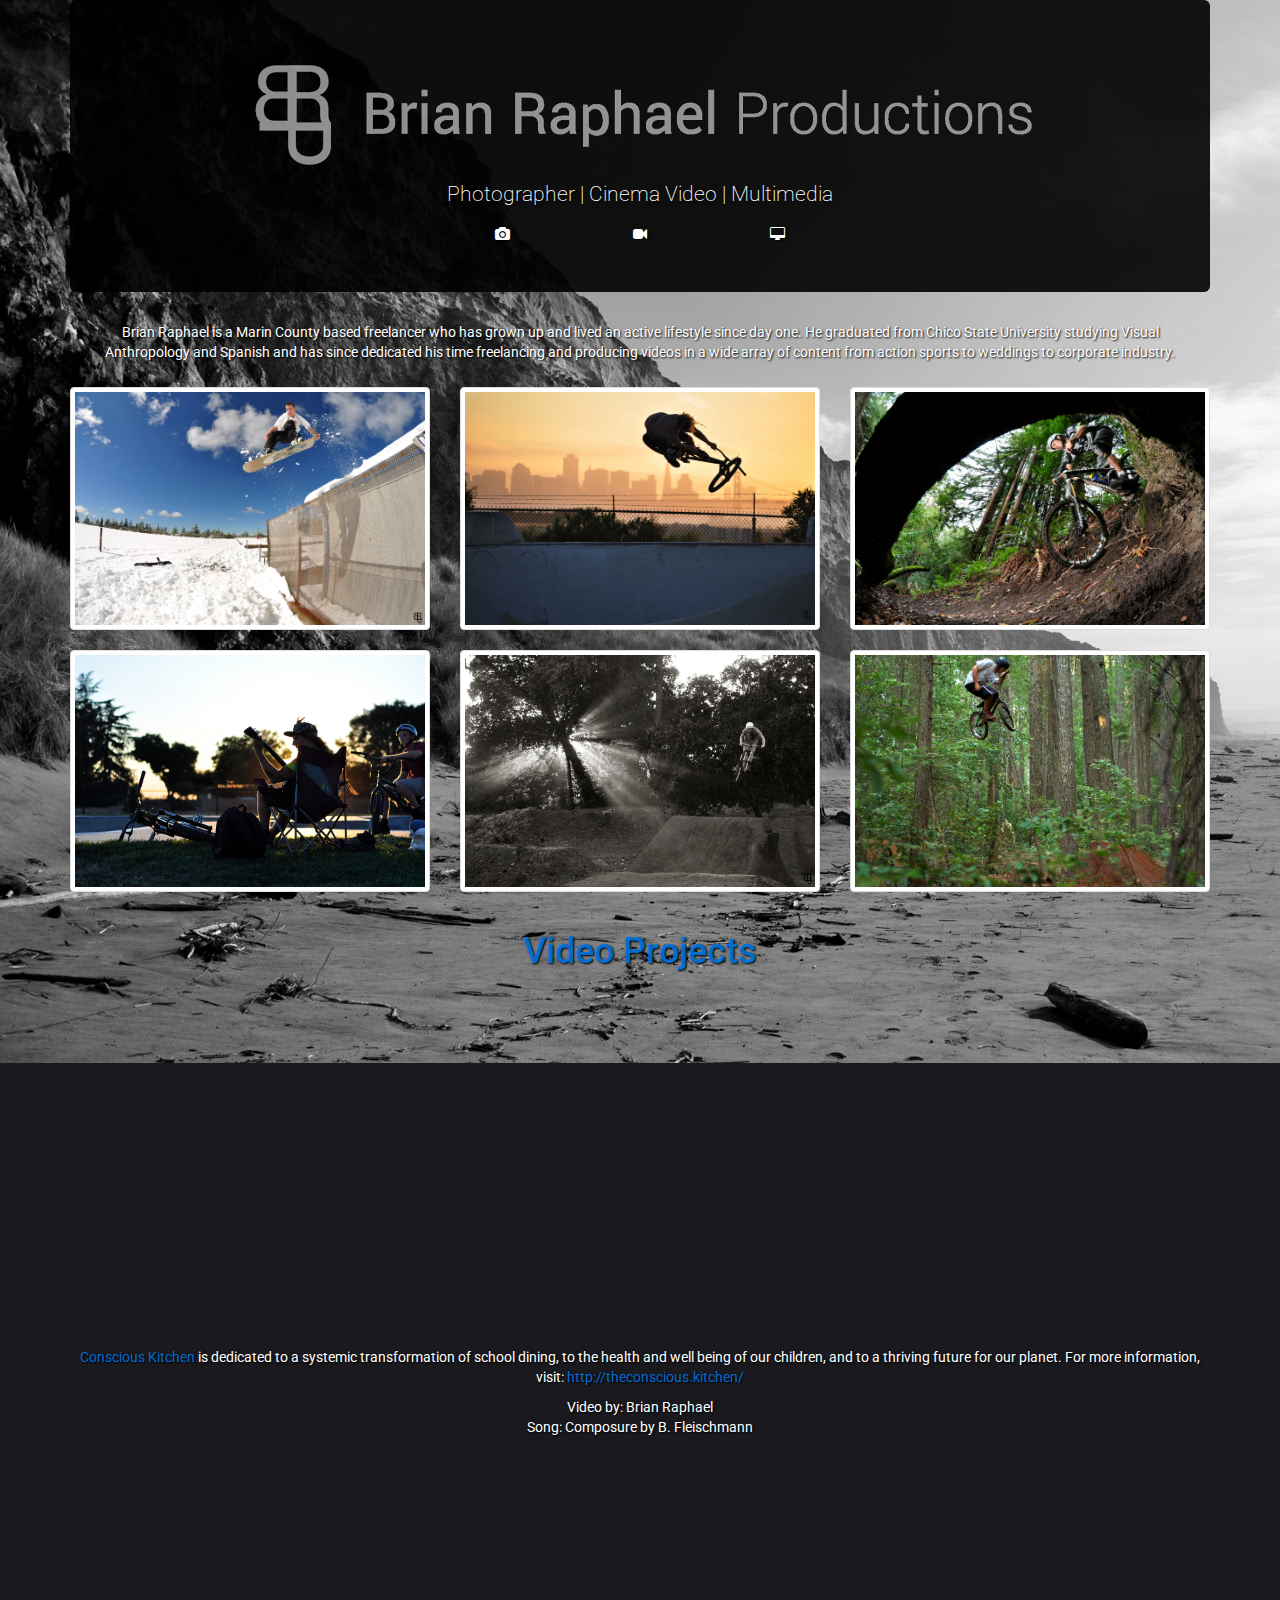
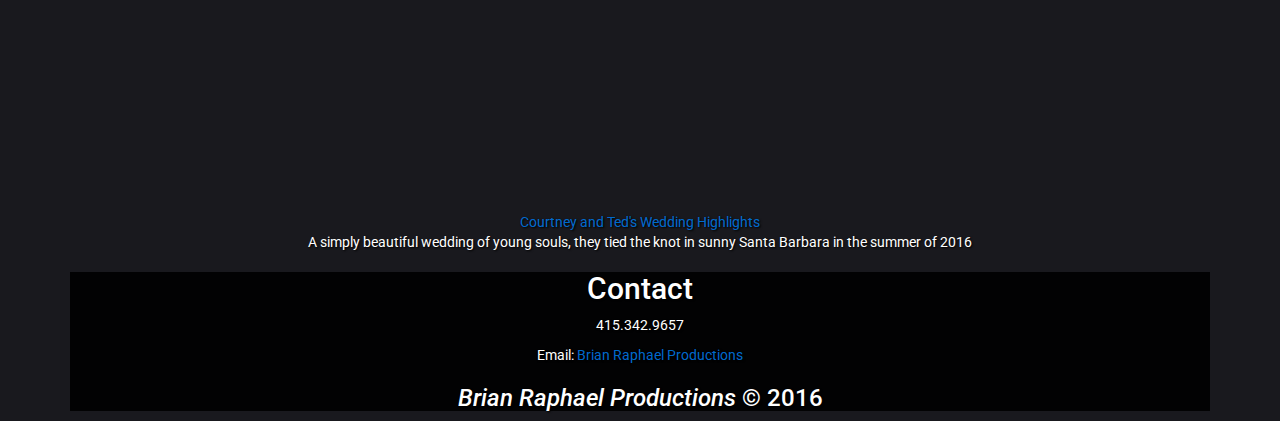
<file: index.html>
<!DOCTYPE html>
<html>
    <head>
        <title>Brian Raphael Productions</title>
        
        <link rel="stylesheet" href="https://maxcdn.bootstrapcdn.com/font-awesome/4.7.0/css/font-awesome.min.css">
        
        <link rel="stylesheet" href="https://maxcdn.bootstrapcdn.com/bootstrap/3.3.7/css/bootstrap.min.css" integrity="sha384-BVYiiSIFeK1dGmJRAkycuHAHRg32OmUcww7on3RYdg4Va+PmSTsz/K68vbdEjh4u" crossorigin="anonymous">
        
        <link href="https://fonts.googleapis.com/css?family=Roboto" rel="stylesheet">

        <link rel="stylesheet" href="main.css">
        
    </head>
    <body>
        <div class="container">
            <div class="header">
                <div class="jumbotron">
                    <img src="BRPbanner.png">
                    <p>Photographer | Cinema Video | Multimedia</p>
                    <div id="icons">
                        <i class="fa fa-camera" aria-hidden="true"></i> 
                        <i class="fa fa-video-camera" aria-hidden="true"></i> 
                        <i class="fa fa-desktop" aria-hidden="true"></i>
                    </div>
                </div>
            </div>
            
            <div class="tagline">
                <p>Brian Raphael is a Marin County based freelancer who has grown up and lived an active lifestyle since day one. He graduated from Chico State University studying Visual Anthropology and Spanish and has since dedicated his time freelancing and producing videos in a wide array of content from action sports to weddings to corporate industry.</p>
            </div>
            
        
            <div class="row">
                <div class="col-lg-4 col-sm-6">
                    <div class="thumbnail">
                       <img src="snowchico.jpg">
                    </div>
                </div>
                <div class="col-lg-4 col-sm-6">
                    <div class="thumbnail">
                       <img src="trevoralameda.jpg">
                    </div>
                </div>
                <div class="col-lg-4 col-sm-6">
                    <div class="thumbnail">
                       <img src="bencruz.jpg">
                    </div>
                </div>
                <div class="col-lg-4 col-sm-6">
                    <div class="thumbnail">
                       <img src="trevortanzanite.jpg">
                    </div>
                </div>
                <div class="col-lg-4 col-sm-6">
                    <div class="thumbnail">
                       <img src="kylewarner.jpg">
                    </div>
                </div>
                <div class="col-lg-4 col-sm-6">
                    <div class="thumbnail">
                       <img src="chicoforest.jpg">
                    </div>
                </div>
            </div>

            <div class="projects">
                <h1>Video Projects</h1>
                <div class="conscious">
                    <iframe src="https://player.vimeo.com/video/144706385" width="640" height="360" frameborder="0" webkitallowfullscreen mozallowfullscreen allowfullscreen></iframe>
                    <p><a href="https://vimeo.com/144706385">Conscious Kitchen</a> is dedicated to a systemic transformation of school dining, to the health and well being of our children, and to a thriving future for our planet. For more information, visit: <a href="http://theconscious.kitchen/">http://theconscious.kitchen/</a></p>
                    <p>Video by: Brian Raphael
                    <br>Song: Composure by B. Fleischmann</p>
                </div>
                <div class="wedding">
                    <iframe src="https://player.vimeo.com/video/194615804" width="640" height="360" frameborder="0" webkitallowfullscreen mozallowfullscreen allowfullscreen></iframe>
                    <p><a href="https://vimeo.com/194615804">Courtney and Ted's Wedding Highlights</a><br>
                    A simply beautiful wedding of young souls, they tied the knot in sunny Santa Barbara in the summer of 2016</p>

                </div>
            </div>

            <div class="badges">
            </div>

            <div class="articles">
            </div>

            <div class="skills">

            </div>

            <div class="footer">
                <div>
                    <h2 class="contact">Contact</h2>
                    <p>415.342.9657</p>
                    <p>Email: <a href="mailto:brianraphaelproductions@gmail.com?Subject=New%20Project" target="_top">Brian Raphael Productions</a></p>
                </div>


                <h3><em>Brian Raphael Productions</em> &copy;         2016</h3>
            </div>
        </div>
    </body>
</html>
</file>
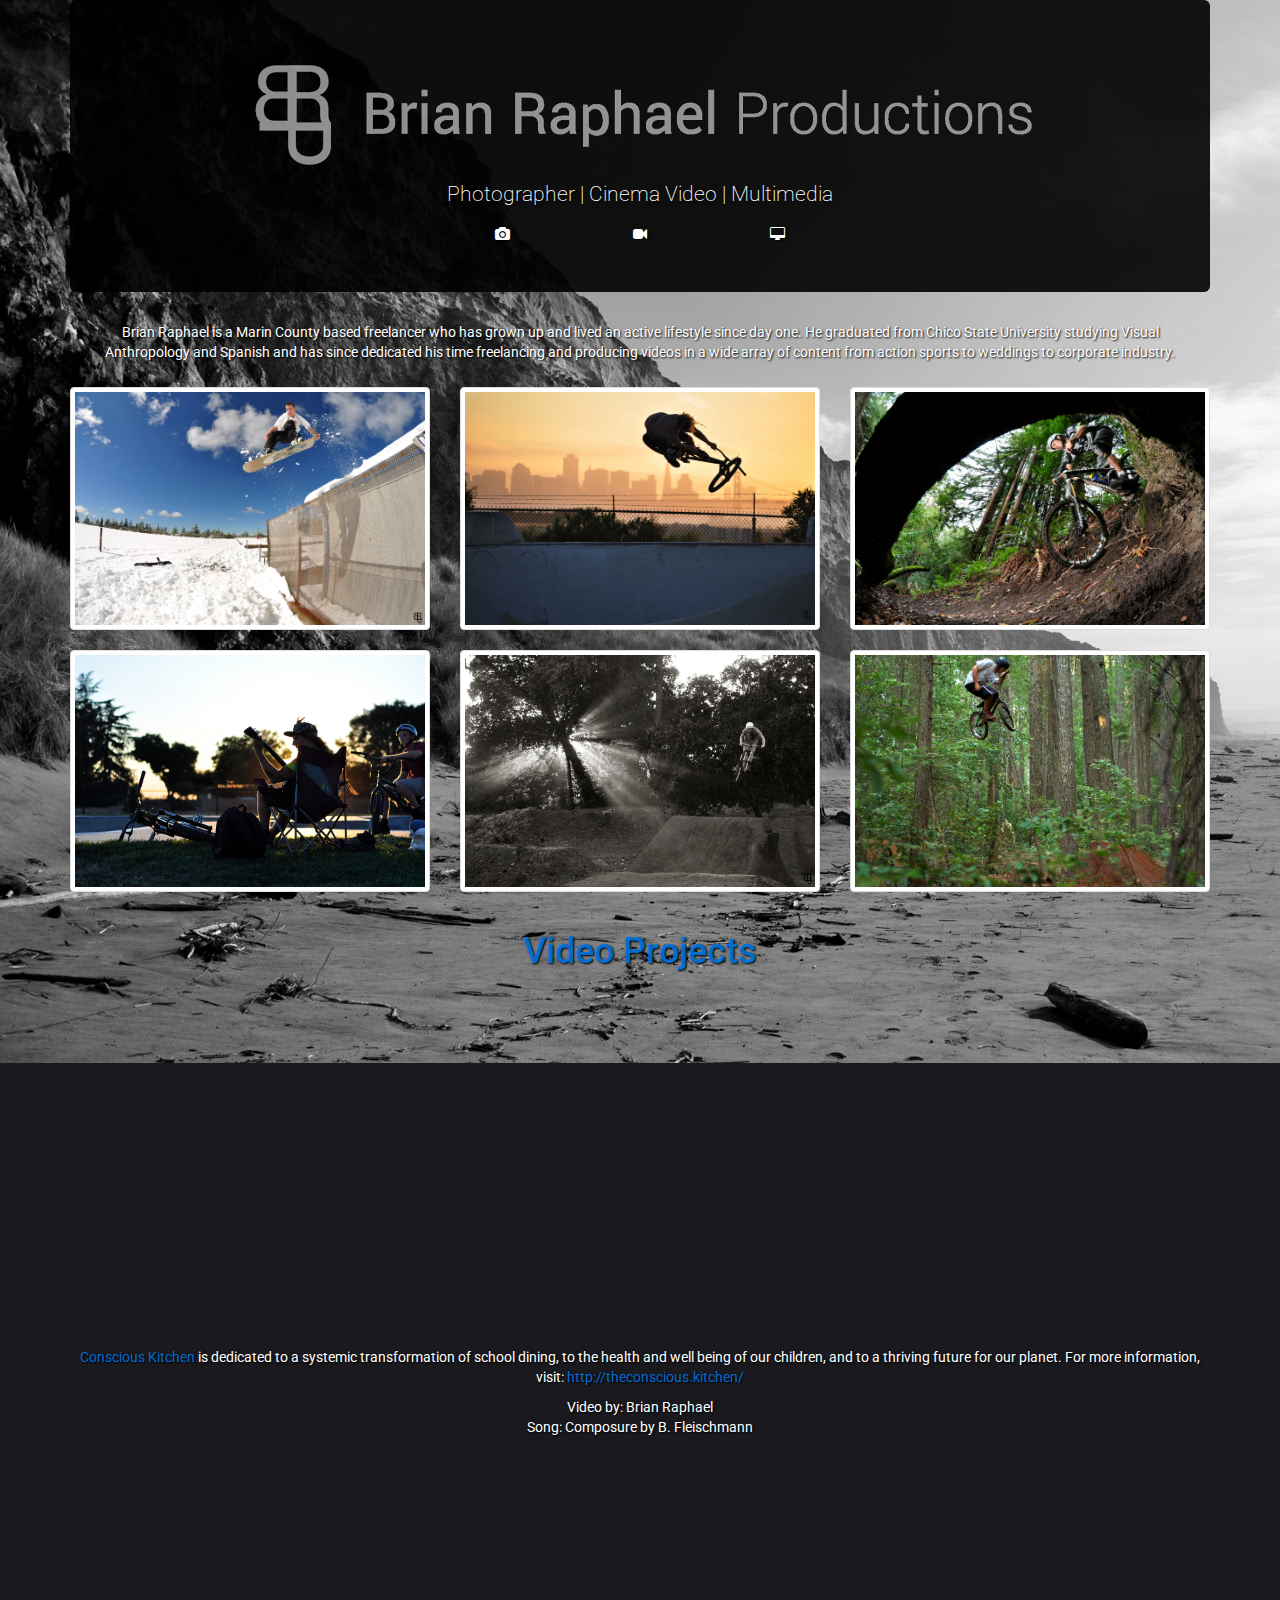
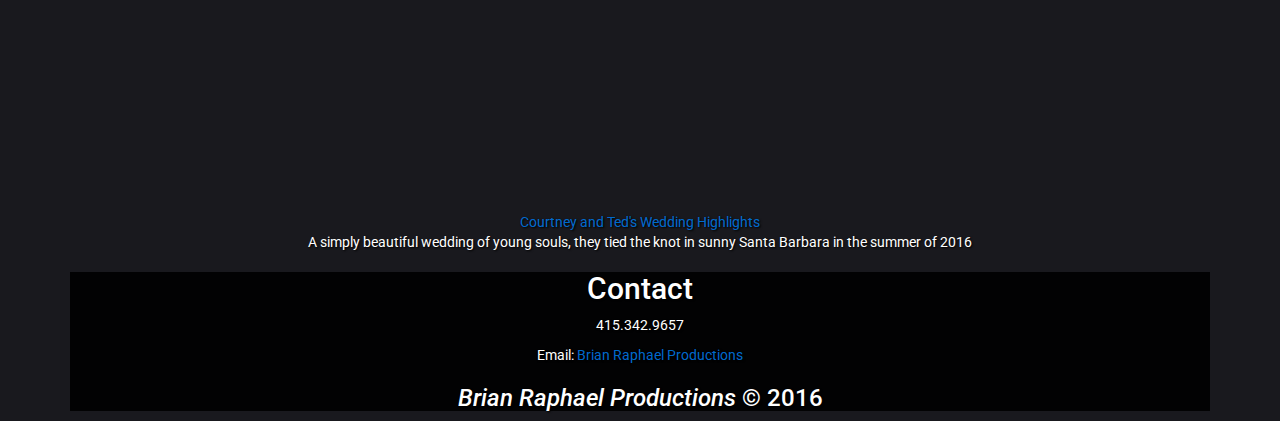
<file: mainwebpage.html>
<!DOCTYPE html>
<html>
    <head>
        <title>Brian Raphael Productions</title>
        
        <link rel="stylesheet" href="https://maxcdn.bootstrapcdn.com/font-awesome/4.7.0/css/font-awesome.min.css">
        
        <link rel="stylesheet" href="https://maxcdn.bootstrapcdn.com/bootstrap/3.3.7/css/bootstrap.min.css" integrity="sha384-BVYiiSIFeK1dGmJRAkycuHAHRg32OmUcww7on3RYdg4Va+PmSTsz/K68vbdEjh4u" crossorigin="anonymous">
        
        <link href="https://fonts.googleapis.com/css?family=Roboto" rel="stylesheet">

        <link rel="stylesheet" href="main.css">
        
    </head>
    <body>
        <div class="container">
            <div class="header">
                <div class="jumbotron">
                    <img src="BRPbanner.png">
                    <p>Photographer | Cinema Video | Multimedia</p>
                    <div id="icons">
                        <i class="fa fa-camera" aria-hidden="true"></i> 
                        <i class="fa fa-video-camera" aria-hidden="true"></i> 
                        <i class="fa fa-desktop" aria-hidden="true"></i>
                    </div>
                </div>
            </div>
            
            <div class="tagline">
                <p>Brian Raphael is a Marin County based freelancer who has grown up and lived an active lifestyle since day one. He graduated from Chico State University studying Visual Anthropology and Spanish and has since dedicated his time freelancing and producing videos in a wide array of content from action sports to weddings to corporate industry.</p>
            </div>
            
        
            <div class="row">
                <div class="col-lg-4 col-sm-6">
                    <div class="thumbnail">
                       <img src="snowchico.jpg">
                    </div>
                </div>
                <div class="col-lg-4 col-sm-6">
                    <div class="thumbnail">
                       <img src="trevoralameda.jpg">
                    </div>
                </div>
                <div class="col-lg-4 col-sm-6">
                    <div class="thumbnail">
                       <img src="bencruz.jpg">
                    </div>
                </div>
                <div class="col-lg-4 col-sm-6">
                    <div class="thumbnail">
                       <img src="trevortanzanite.jpg">
                    </div>
                </div>
                <div class="col-lg-4 col-sm-6">
                    <div class="thumbnail">
                       <img src="kylewarner.jpg">
                    </div>
                </div>
                <div class="col-lg-4 col-sm-6">
                    <div class="thumbnail">
                       <img src="chicoforest.jpg">
                    </div>
                </div>
            </div>

            <div class="projects">
                <h1>Video Projects</h1>
                <div class="conscious">
                    <iframe src="https://player.vimeo.com/video/144706385" width="640" height="360" frameborder="0" webkitallowfullscreen mozallowfullscreen allowfullscreen></iframe>
                    <p><a href="https://vimeo.com/144706385">Conscious Kitchen</a> is dedicated to a systemic transformation of school dining, to the health and well being of our children, and to a thriving future for our planet. For more information, visit: <a href="http://theconscious.kitchen/">http://theconscious.kitchen/</a></p>
                    <p>Video by: Brian Raphael
                    <br>Song: Composure by B. Fleischmann</p>
                </div>
                <div class="wedding">
                    <iframe src="https://player.vimeo.com/video/194615804" width="640" height="360" frameborder="0" webkitallowfullscreen mozallowfullscreen allowfullscreen></iframe>
                    <p><a href="https://vimeo.com/194615804">Courtney and Ted's Wedding Highlights</a><br>
                    A simply beautiful wedding of young souls, they tied the knot in sunny Santa Barbara in the summer of 2016</p>

                </div>
            </div>

            <div class="badges">
            </div>

            <div class="articles">
            </div>

            <div class="skills">

            </div>

            <div class="footer">
                <div>
                    <h2 class="contact">Contact</h2>
                    <p>415.342.9657</p>
                    <p>Email: <a href="mailto:brianraphaelproductions@gmail.com?Subject=New%20Project" target="_top">Brian Raphael Productions</a></p>
                </div>


                <h3><em>Brian Raphael Productions</em> &copy;         2016</h3>
            </div>
        </div>
    </body>
</html>
</file>
<file: main.css>
body {
    background-image: url(cliffs.JPG);
    background-attachment: fixed;
    background-repeat: no-repeat;
    color: white;
    font-family: 'Roboto', sans-serif;
    background-color: rgba(0, 0, 6, .9);
    text-align: center;
    text-shadow: 1px 1px 2px black; 
    margin: 0;
}

.jumbotron {
    background-color: rgba(0, 0, 0, .9);
}

.tagline {
    margin: 25px;
}

.footer {
    background-color: rgba(0, 0, 0, .9);
}

#icons i {
    padding: 0 60px;
}

h1 {
    color: rgba(0, 120, 230, 0.9);
}

a {
    color: rgba(0, 120, 230, 0.9);
    text-decoration: none;
}

p {
    width: auto;
}
</file>
